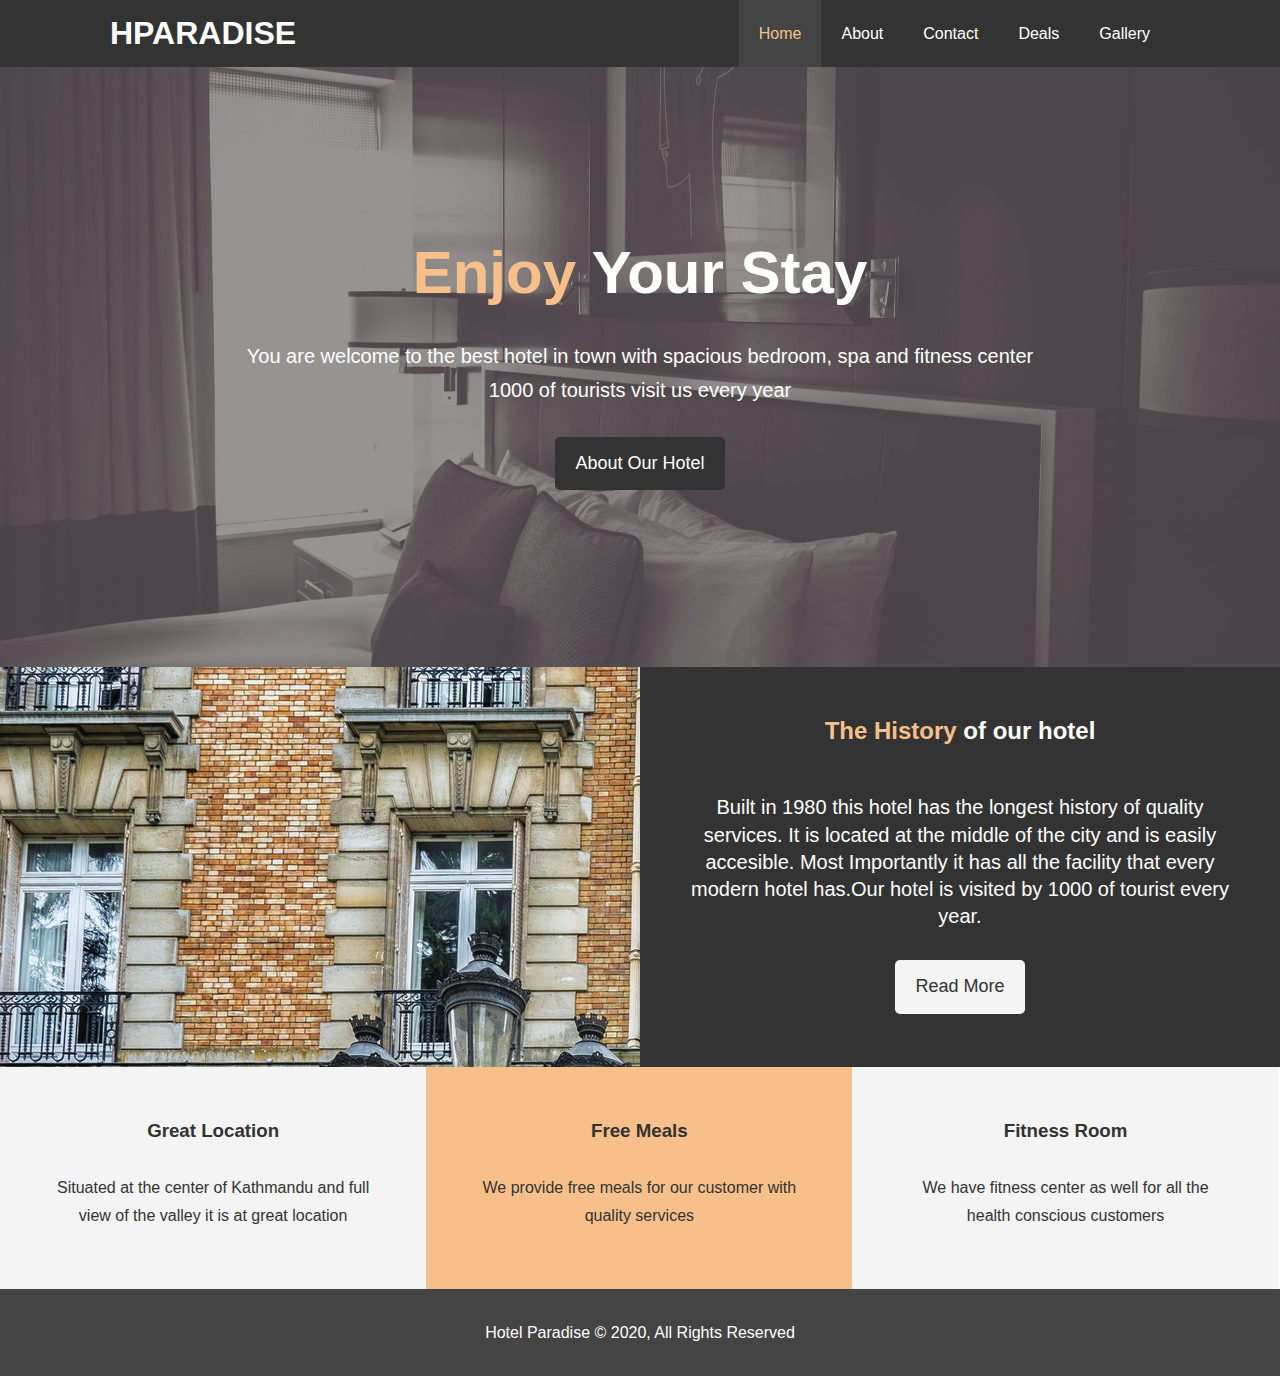
<file: index.html>
<!DOCTYPE html>
<html lang="en">
<head>
    <meta charset="UTF-8">
    <meta name="viewport" content="width=device-width, initial-scale=1.0">
    <link rel="stylesheet" href="https://use.fontawesome.com/releases/v5.14.0/css/all.css" integrity="sha384-HzLeBuhoNPvSl5KYnjx0BT+WB0QEEqLprO+NBkkk5gbc67FTaL7XIGa2w1L0Xbgc" crossorigin="anonymous">
    <link rel="stylesheet" href="css/style.css">
    <title>Hotel Paradise</title>
</head>
<body>
    <header>
        <nav id = "navbar">
            <div class = "container">
                <h1 class = "logo"><a href="index.html">HPARADISE</a></h1>
                <ul>
                    <li><a class = "current" href="index.html">Home</a></li>
                    <li><a href="about.html">About</a></li>
                    <li><a href="contact.html">Contact</a></li>
                    <li><a href="deal.html">Deals</a></li>
                    <li><a href="gallery.html">Gallery</a></li>
                </ul>

            </div>
        </nav>
        <!-- Showcase -->
        <div id="showcase">
            <div class = "container">
                 <div class = "showcase-content">
                    <h1><span class = "text-primary">Enjoy</span> Your Stay</h1>
                    <p class = "main">
                        You are welcome to the best hotel in town with spacious bedroom, spa and fitness center<br>1000 of tourists visit us every year
                    </p>
                    <a class = "btn" href="about.html">About Our Hotel</a>
                 </div>
                    
            </div>
        </div>
    </header>
    <!-- First Section -->
    <section id = "home-info" class = "bg-dark">
        <div class = "info-img"></div>
        <div class = "info-content">
            <h2><span class = "text-primary">The History</span> of our hotel</h2>
            <p class = "main">
                Built in 1980 this hotel has the longest history of quality services. It is located at the  middle of the city and is easily accesible. Most Importantly it has all the facility that every modern hotel has.Our hotel is visited by 1000 of tourist every year.
            </p>
            <a class = "btn btn-light" href="about.html">Read More</a>
        </div>

    </section>
    <!-- Second Section -->
    <section id = "features">
        <div class="box bg-light">
            <i class="fas fa-hotel fa-3x"></i>
            <h3>Great Location</h3>
            <p>Situated at the center of Kathmandu and full view of the valley it is at great location</p>
        </div>
        <div class="box bg-orange">
            <i class="fas fa-utensils fa-3x"></i>
            <h3>Free Meals</h3>
            <p>We provide free meals for our customer with quality services</p>
        </div>
        <div class="box bg-light">
            <i class="fas fa-dumbbell fa-3x"></i>
            <h3>Fitness Room</h3>
            <p>We have fitness center as well for all the health conscious customers</p>
        </div>
    </section>
    <div class="clr"></div>
    <footer id = "main-footer">
        <p>Hotel Paradise &copy; 2020, All Rights Reserved</p>

    </footer>

</body>
</html>
</file>
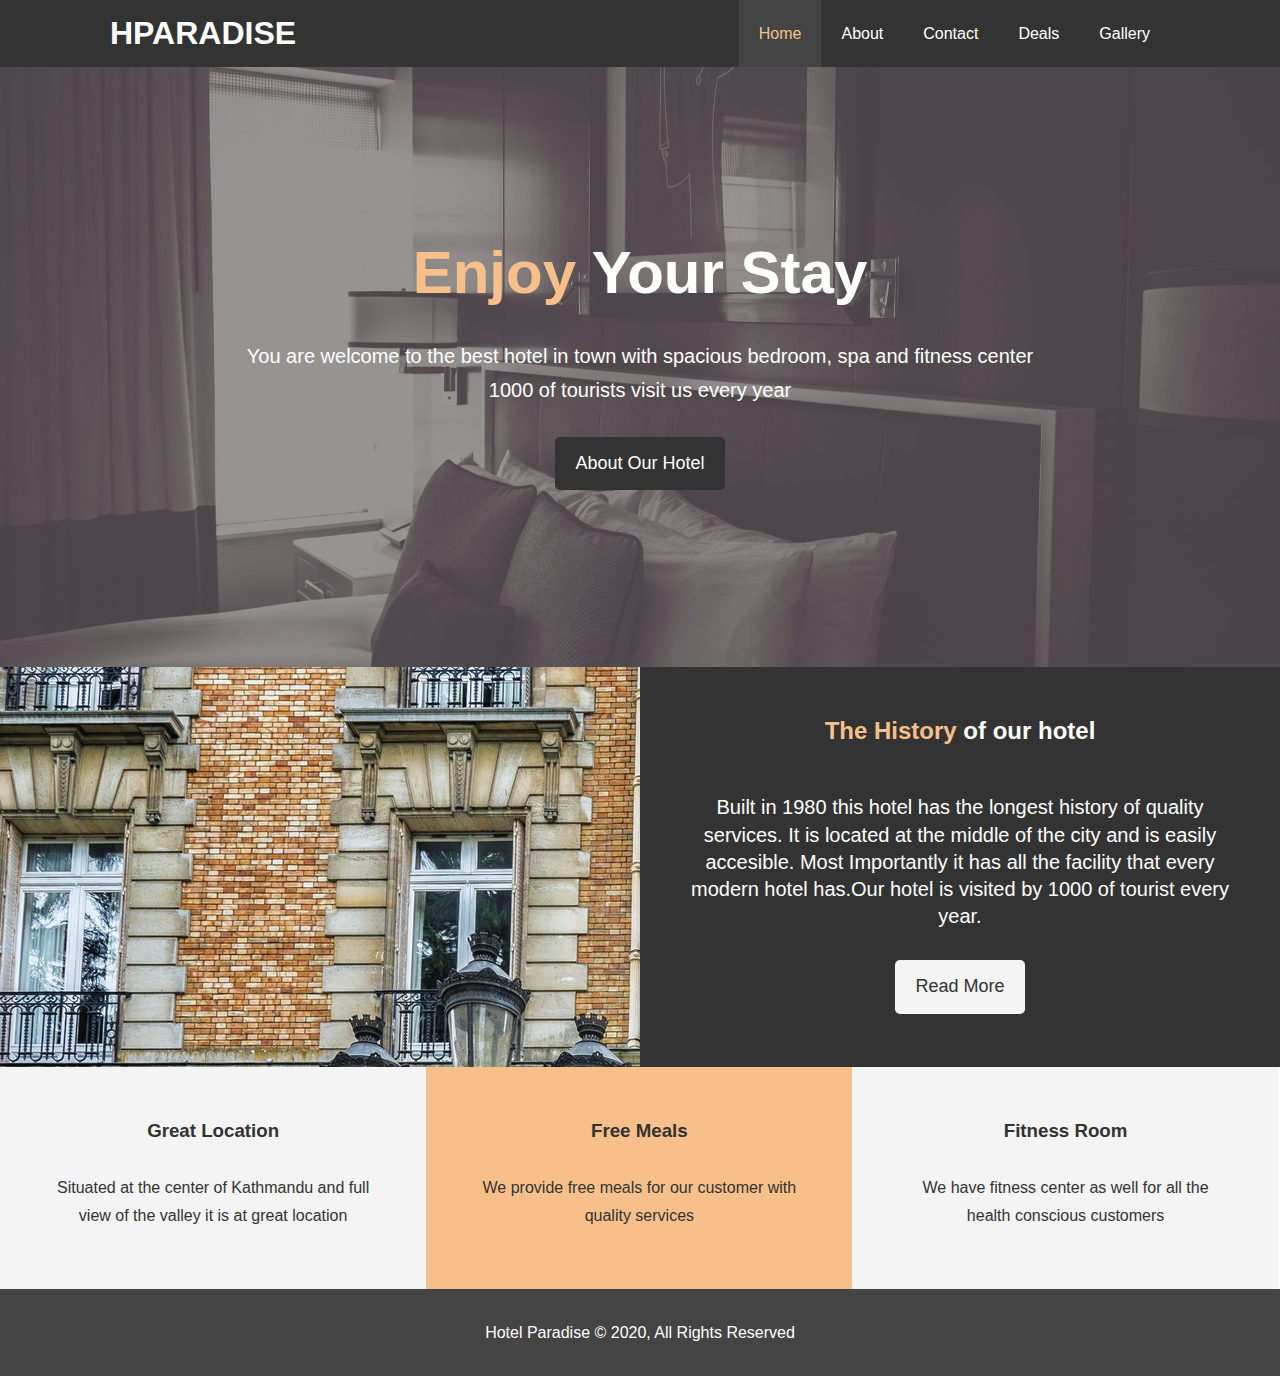
<file: Hotel Website/index.html>
<!DOCTYPE html>
<html lang="en">
<head>
    <meta charset="UTF-8">
    <meta name="viewport" content="width=device-width, initial-scale=1.0">
    <link rel="stylesheet" href="https://use.fontawesome.com/releases/v5.14.0/css/all.css" integrity="sha384-HzLeBuhoNPvSl5KYnjx0BT+WB0QEEqLprO+NBkkk5gbc67FTaL7XIGa2w1L0Xbgc" crossorigin="anonymous">
    <link rel="stylesheet" href="css/style.css">
    <title>Hotel Paradise</title>
</head>
<body>
    <header>
        <nav id = "navbar">
            <div class = "container">
                <h1 class = "logo"><a href="index.html">HPARADISE</a></h1>
                <ul>
                    <li><a class = "current" href="index.html">Home</a></li>
                    <li><a href="about.html">About</a></li>
                    <li><a href="contact.html">Contact</a></li>
                    <li><a href="deal.html">Deals</a></li>
                    <li><a href="gallery.html">Gallery</a></li>
                </ul>

            </div>
        </nav>
        <!-- Showcase -->
        <div id="showcase">
            <div class = "container">
                 <div class = "showcase-content">
                    <h1><span class = "text-primary">Enjoy</span> Your Stay</h1>
                    <p class = "main">
                        You are welcome to the best hotel in town with spacious bedroom, spa and fitness center<br>1000 of tourists visit us every year
                    </p>
                    <a class = "btn" href="about.html">About Our Hotel</a>
                 </div>
                    
            </div>
        </div>
    </header>
    <!-- First Section -->
    <section id = "home-info" class = "bg-dark">
        <div class = "info-img"></div>
        <div class = "info-content">
            <h2><span class = "text-primary">The History</span> of our hotel</h2>
            <p class = "main">
                Built in 1980 this hotel has the longest history of quality services. It is located at the  middle of the city and is easily accesible. Most Importantly it has all the facility that every modern hotel has.Our hotel is visited by 1000 of tourist every year.
            </p>
            <a class = "btn btn-light" href="about.html">Read More</a>
        </div>

    </section>
    <!-- Second Section -->
    <section id = "features">
        <div class="box bg-light">
            <i class="fas fa-hotel fa-3x"></i>
            <h3>Great Location</h3>
            <p>Situated at the center of Kathmandu and full view of the valley it is at great location</p>
        </div>
        <div class="box bg-orange">
            <i class="fas fa-utensils fa-3x"></i>
            <h3>Free Meals</h3>
            <p>We provide free meals for our customer with quality services</p>
        </div>
        <div class="box bg-light">
            <i class="fas fa-dumbbell fa-3x"></i>
            <h3>Fitness Room</h3>
            <p>We have fitness center as well for all the health conscious customers</p>
        </div>
    </section>
    <div class="clr"></div>
    <footer id = "main-footer">
        <p>Hotel Paradise &copy; 2020, All Rights Reserved</p>

    </footer>

</body>
</html>
</file>
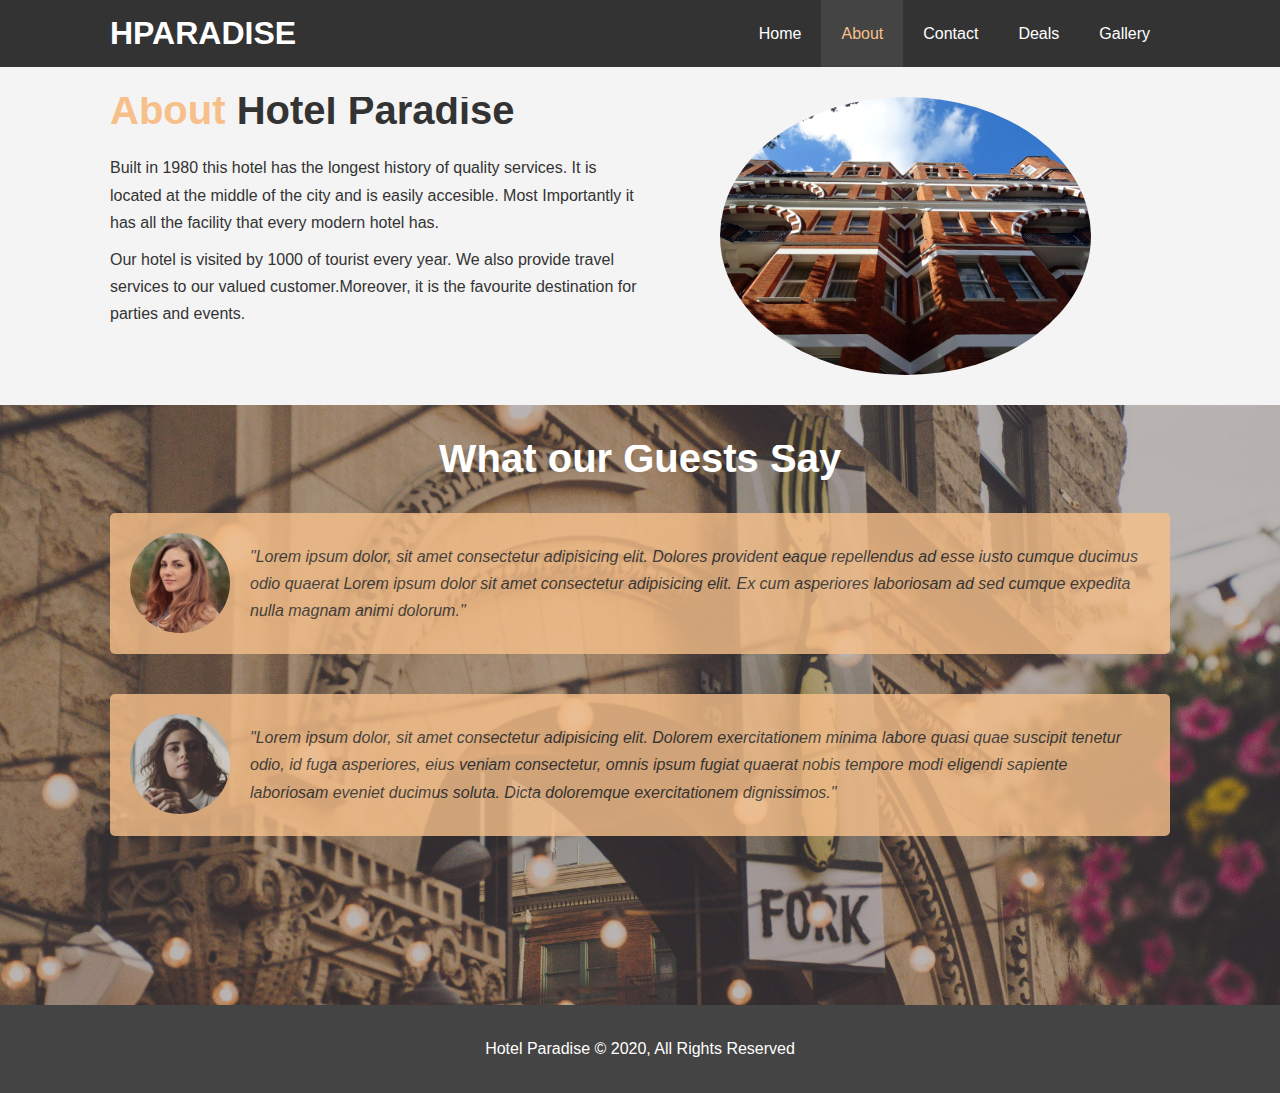
<file: about.html>
<!DOCTYPE html>
<html lang="en">
<head>
    <meta charset="UTF-8">
    <meta name="viewport" content="width=device-width, initial-scale=1.0">
    <link rel="stylesheet" href="css/style.css">
    <title>Hotel Paradise About</title>
</head>
<body>
    <header>
        <nav id = "navbar">
            <div class = "container">
                <h1 class = "logo"><a href="index.html">HPARADISE</a></h1>
                <ul>
                    <li><a href="index.html">Home</a></li>
                    <li><a class = "current" href="about.html">About</a></li>
                    <li><a href="contact.html">Contact</a></li>
                    <li><a href="deal.html">Deals</a></li>
                    <li><a href="gallery.html">Gallery</a></li>
                </ul>

            </div>
        </nav>
    </header>

    <section id = "about-info" class = "bg-light" >
        <div class="container">
            <div class="info-left">
                <h1 class = "l-heading"><span class = "text-primary">About</span> Hotel Paradise</h1>
                <p>Built in 1980 this hotel has the longest history of quality services. It is located at the middle of the city and is easily accesible. Most Importantly it has all the facility that every modern hotel has. </p>
                <p>Our hotel is visited by 1000 of tourist every year. We also provide travel services to our valued customer.Moreover, it is the favourite destination for parties and events.</p>
            </div>
            <div class="info-right">
               <img src="./images/photo-2.jpg" alt="hotel">
            </div>
        </div>
        
    </section>

    <!-- Testimonials -->
    <section id = "testimonials">
        <div class = "container">
            <h2 class = "l-heading">What our Guests Say</h2>
            <div class = "testimonial bg-orange" >
                <img src="./images/person-1.jpg" alt="suman">
                <p><i>"Lorem ipsum dolor, sit amet consectetur adipisicing elit. Dolores provident eaque repellendus ad esse iusto cumque ducimus odio quaerat Lorem ipsum dolor sit amet consectetur adipisicing elit. Ex cum asperiores laboriosam ad sed cumque expedita nulla magnam animi dolorum."</i></p>
                
            </div>
            <div class = "testimonial bg-orange" >
                <img src="./images/person-2.jpg" alt="jenny">
                <p><i>"Lorem ipsum dolor, sit amet consectetur adipisicing elit. Dolorem exercitationem minima labore quasi quae suscipit tenetur odio, id fuga asperiores, eius veniam consectetur, omnis ipsum fugiat quaerat nobis tempore modi eligendi sapiente laboriosam eveniet ducimus soluta. Dicta doloremque exercitationem dignissimos."</i></p>
                
            </div>

                
        </div>
    </section>
    <div class="clr"></div>

    <footer id = "main-footer">
        <p>Hotel Paradise &copy; 2020, All Rights Reserved</p>

    </footer>

</body>
</html>
</file>
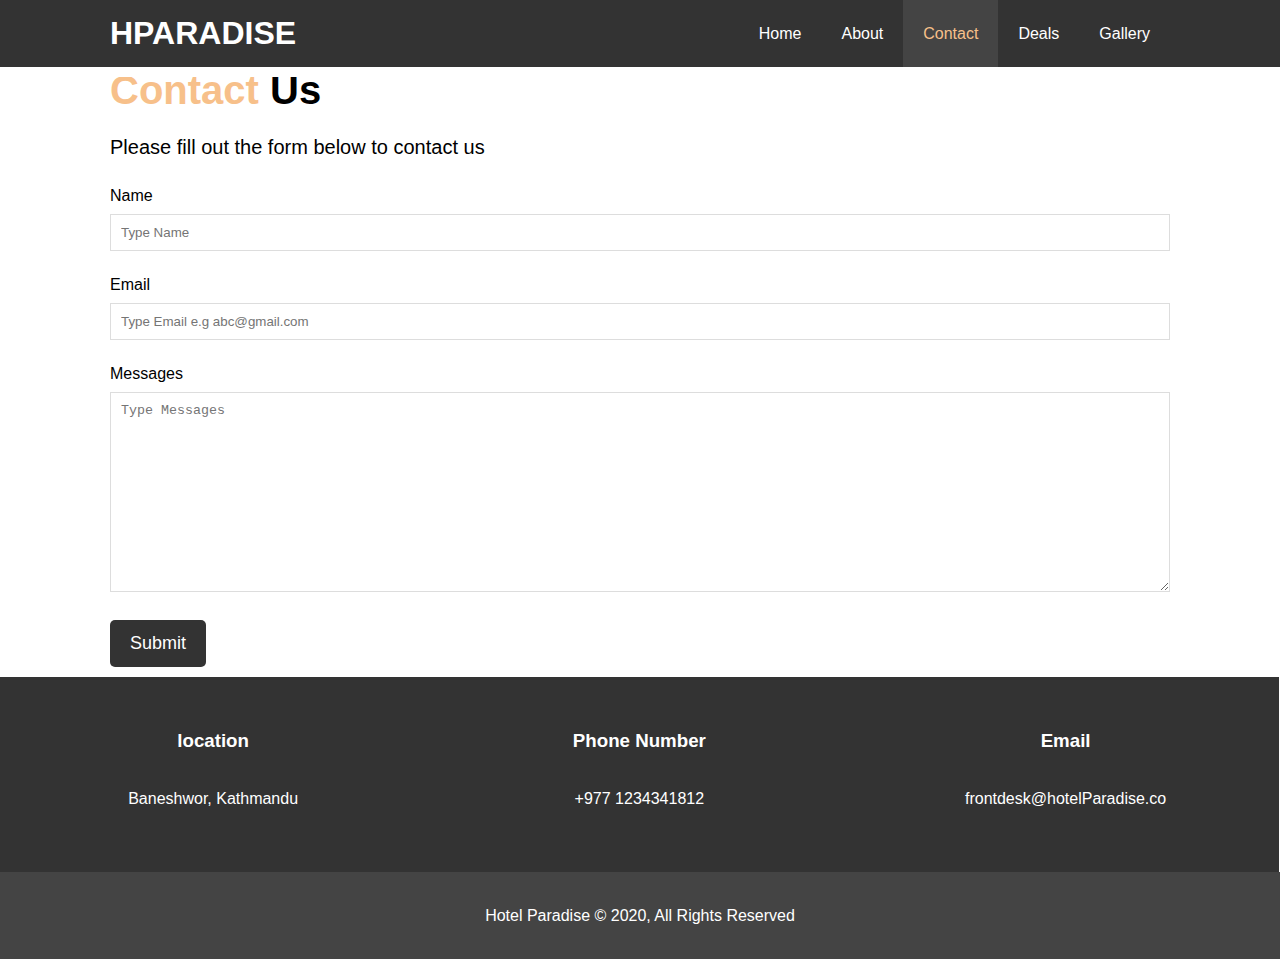
<file: contact.html>
<!DOCTYPE html>
<html lang="en">
<head>
    <meta charset="UTF-8">
    <meta name="viewport" content="width=device-width, initial-scale=1.0">
    <link rel="stylesheet" href="https://use.fontawesome.com/releases/v5.14.0/css/all.css" integrity="sha384-HzLeBuhoNPvSl5KYnjx0BT+WB0QEEqLprO+NBkkk5gbc67FTaL7XIGa2w1L0Xbgc" crossorigin="anonymous">
    <link rel="stylesheet" href="css/style.css">
    <title>Hotel Paradise Contact</title>
    
</head>
<body>
    <header>
        <nav id = "navbar">
            <div class = "container">
                <h1 class = "logo"><a href="index.html">HPARADISE</a></h1>
                <ul>
                    <li><a href="index.html">Home</a></li>
                    <li><a href="about.html">About</a></li>
                    <li><a class = "current" href="contact.html">Contact</a></li>
                    <li><a href="deal.html">Deals</a></li>
                    <li><a href="gallery.html">Gallery</a></li>
                </ul>

            </div>
        </nav>
    </header>

    <section id = "contact-form" class = "py-1">
        <div class = "container">
            <h1 class = "l-heading"><span class = "text-primary">Contact</span> Us</h1>
            <p class = "main">Please fill out the form below to contact us</p>
            <div id ="error_message"></div>
            <form action="/contact.html" name="my_form" onsubmit="return validate()">
                <div class = "form-group">
                    <label for="name">Name</label>
                    <input type="text" name = "name" id = "name" placeholder="Type Name">
                </div>
                <div class = "form-group">
                    <label for="email">Email</label>
                    <input type="email" name = "email" id = "email" placeholder="Type Email e.g abc@gmail.com">
                </div>
                <div class = "form-group">
                    <label for="message">Messages</label>
                    <textarea name="message" id = "message" placeholder="Type Messages"></textarea>
                </div>
                <button type = "submit" class = "btn">Submit</button>

            </form>

        </div>

    </section>
    <!-- Section Bottom -->
    <section id = "contact-info">
        <div class="box bg-dark">
            <i class="fas fa-hotel fa-3x"></i>
            <h3>location</h3>
            <p>Baneshwor, Kathmandu</p>
        </div>
        <div class="box bg-dark">
            <i class="fas fa-phone fa-3x"></i>
            <h3>Phone Number</h3>
            <p>+977 1234341812</p>
        </div>
        <div class="box bg-dark">
            <i class="fas fa-envelope fa-3x"></i>
            <h3>Email</h3>
            <p>frontdesk@hotelParadise.co</p>
        </div>
    </section>

    <div class="clr"></div>
    <footer id = "main-footer">
        <p>Hotel Paradise &copy; 2020, All Rights Reserved</p>

    </footer>
    <script src = "validate.js"></script>
    

</body>
</html>
</file>
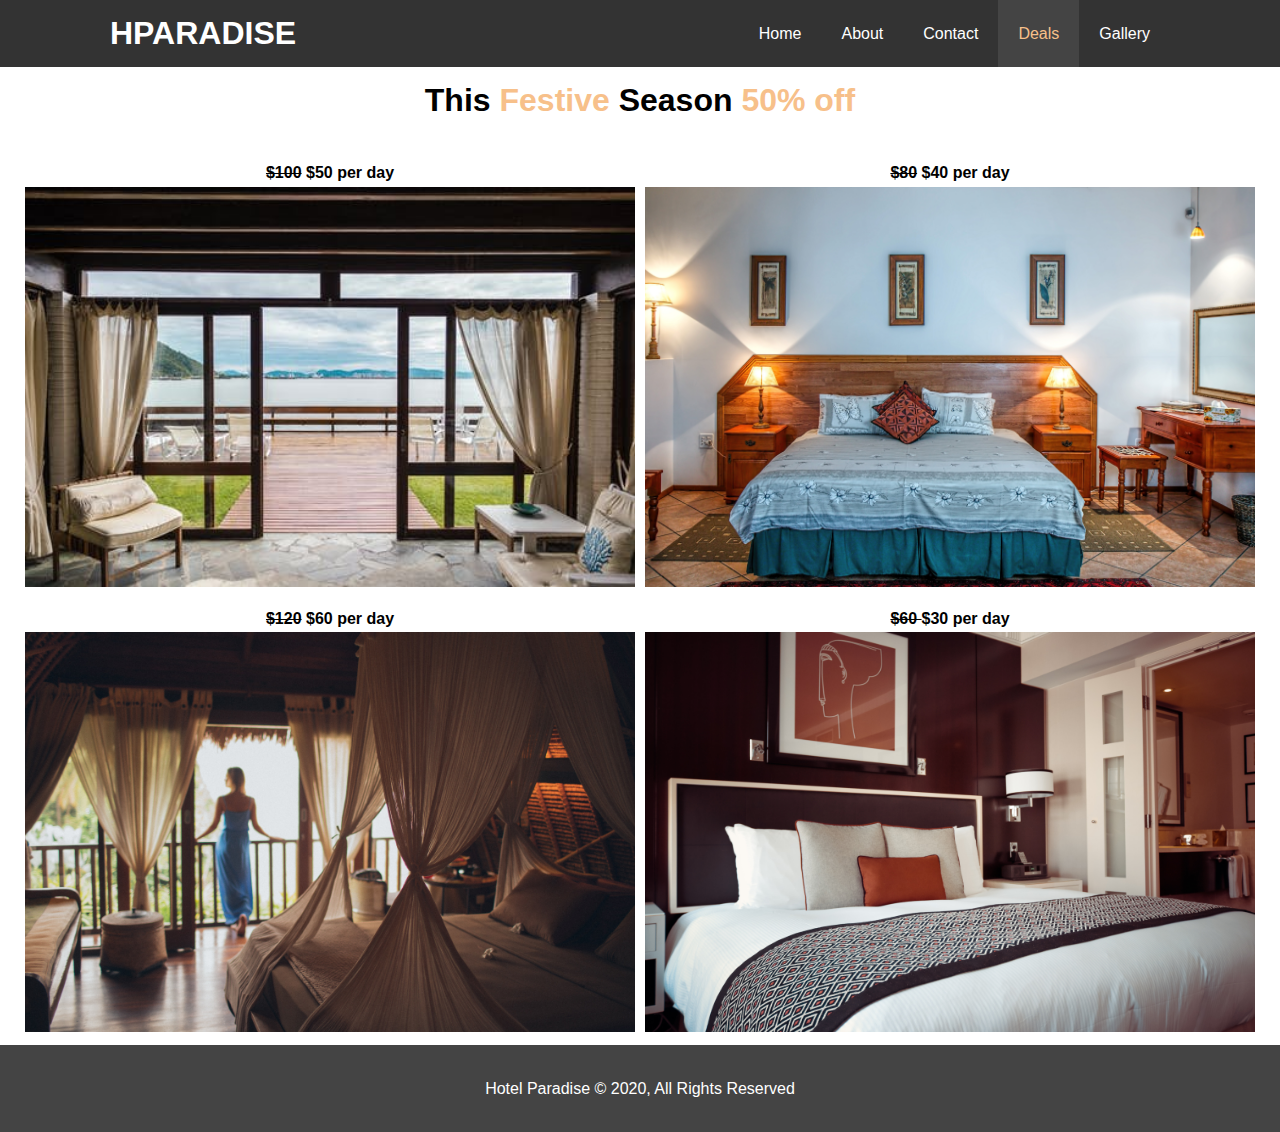
<file: deal.html>
<!DOCTYPE html>
<html lang="en">
<head>
    <meta charset="UTF-8">
    <meta name="viewport" content="width=device-width, initial-scale=1.0">
    <link rel="stylesheet" href="css/style.css">
    <title>Hotel Paradise About</title>
</head>
<body>
    <header>
        <nav id = "navbar">
            <div class = "container">
                <h1 class = "logo"><a href="index.html">HPARADISE</a></h1>
                <ul>
                    <li><a href="index.html">Home</a></li>
                    <li><a href="about.html">About</a></li>
                    <li><a href="contact.html">Contact</a></li>
                    <li><a class= "current" href="deal.html">Deals</a></li>
                    <li><a href="gallery.html">Gallery</a></li>
                </ul>

            </div>
        </nav>
    </header>
    <div class="head">
        <h1>This <span class = "text-primary">Festive</span> Season <span class = "text-primary">50% off</span></h1>
   </div>
    <div id ="deals">
        <div class="gallery">
            <div class = "description"><h4><s>$100</s> $50 per day</h4></div>
            <img src="./images/dealimage1.jpeg" alt="hotelroomimage">           
        </div>
        <div class="gallery">
            <div class = "description"><h4><s>$80</s> $40 per day</h4></div>
            <img src="./images/dealimage2.jpg" alt="hotelroomimage">
        </div>
        <div class="gallery">
            <div class = "description"><h4><s>$120</s> $60 per day</h4></div>
            <img src="./images/dealimage3.jpg" alt="hotelroomimage">           
        </div>
        <div class="gallery">
            <div class = "description"><h4><s>$60 </s> $30 per day</h4></div>
            <img src="./images/dealimage4.jpg" alt="hotelroomimage">
        </div>
    </div>

    <div class="clr"></div>
    <footer id = "main-footer">
        <p>Hotel Paradise &copy; 2020, All Rights Reserved</p>

    </footer>

</body>
</html>
</file>
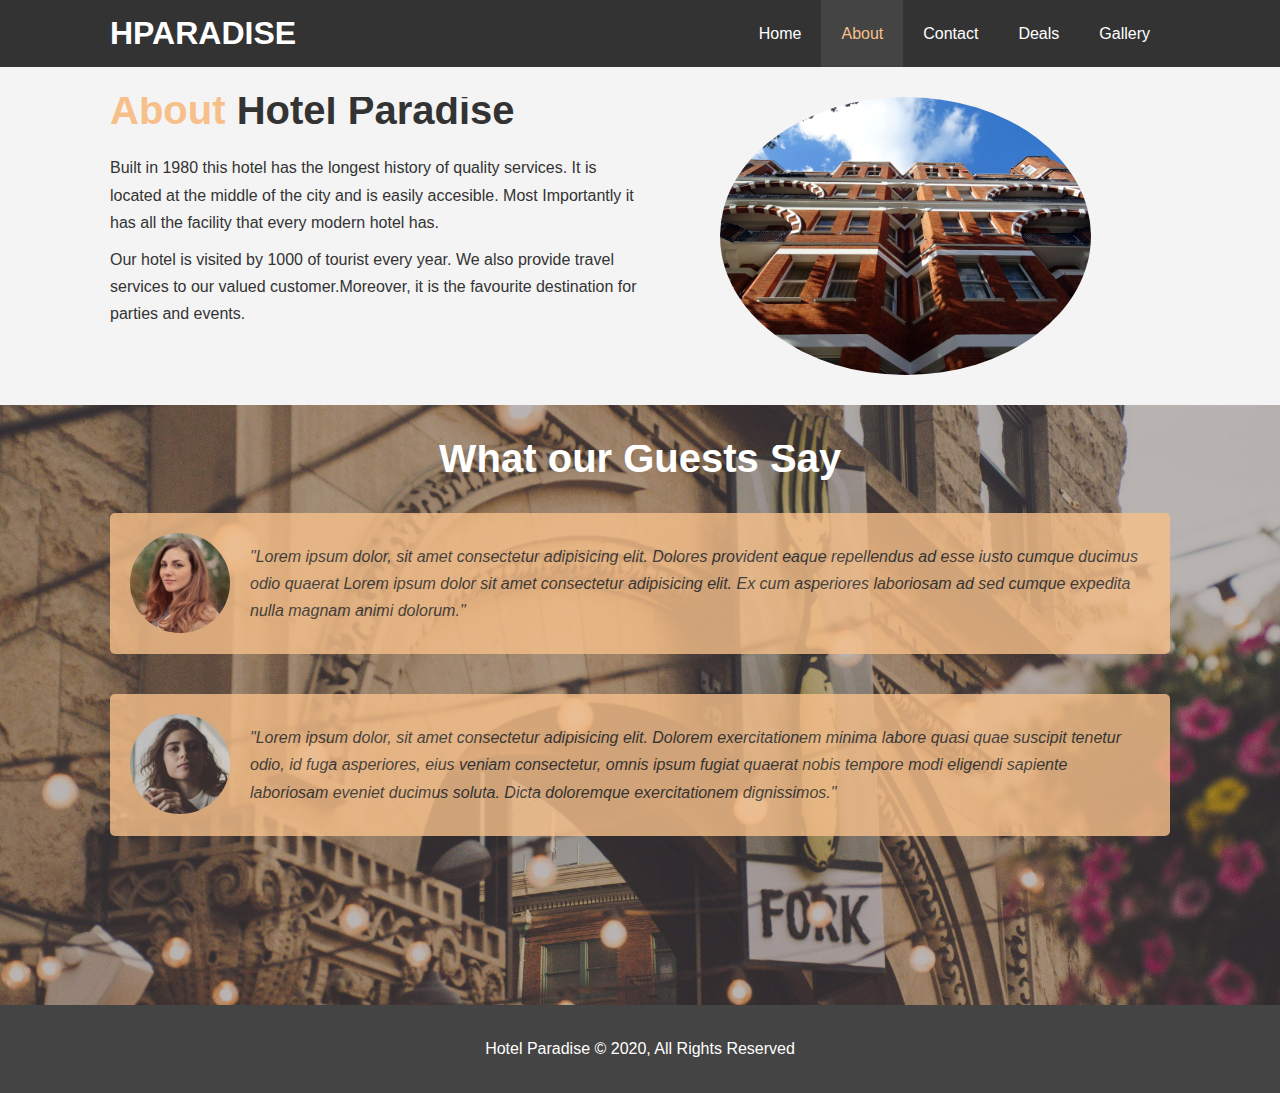
<file: Hotel Website/about.html>
<!DOCTYPE html>
<html lang="en">
<head>
    <meta charset="UTF-8">
    <meta name="viewport" content="width=device-width, initial-scale=1.0">
    <link rel="stylesheet" href="css/style.css">
    <title>Hotel Paradise About</title>
</head>
<body>
    <header>
        <nav id = "navbar">
            <div class = "container">
                <h1 class = "logo"><a href="index.html">HPARADISE</a></h1>
                <ul>
                    <li><a href="index.html">Home</a></li>
                    <li><a class = "current" href="about.html">About</a></li>
                    <li><a href="contact.html">Contact</a></li>
                    <li><a href="deal.html">Deals</a></li>
                    <li><a href="gallery.html">Gallery</a></li>
                </ul>

            </div>
        </nav>
    </header>

    <section id = "about-info" class = "bg-light" >
        <div class="container">
            <div class="info-left">
                <h1 class = "l-heading"><span class = "text-primary">About</span> Hotel Paradise</h1>
                <p>Built in 1980 this hotel has the longest history of quality services. It is located at the middle of the city and is easily accesible. Most Importantly it has all the facility that every modern hotel has. </p>
                <p>Our hotel is visited by 1000 of tourist every year. We also provide travel services to our valued customer.Moreover, it is the favourite destination for parties and events.</p>
            </div>
            <div class="info-right">
               <img src="./images/photo-2.jpg" alt="hotel">
            </div>
        </div>
        
    </section>

    <!-- Testimonials -->
    <section id = "testimonials">
        <div class = "container">
            <h2 class = "l-heading">What our Guests Say</h2>
            <div class = "testimonial bg-orange" >
                <img src="./images/person-1.jpg" alt="suman">
                <p><i>"Lorem ipsum dolor, sit amet consectetur adipisicing elit. Dolores provident eaque repellendus ad esse iusto cumque ducimus odio quaerat Lorem ipsum dolor sit amet consectetur adipisicing elit. Ex cum asperiores laboriosam ad sed cumque expedita nulla magnam animi dolorum."</i></p>
                
            </div>
            <div class = "testimonial bg-orange" >
                <img src="./images/person-2.jpg" alt="jenny">
                <p><i>"Lorem ipsum dolor, sit amet consectetur adipisicing elit. Dolorem exercitationem minima labore quasi quae suscipit tenetur odio, id fuga asperiores, eius veniam consectetur, omnis ipsum fugiat quaerat nobis tempore modi eligendi sapiente laboriosam eveniet ducimus soluta. Dicta doloremque exercitationem dignissimos."</i></p>
                
            </div>

                
        </div>
    </section>
    <div class="clr"></div>

    <footer id = "main-footer">
        <p>Hotel Paradise &copy; 2020, All Rights Reserved</p>

    </footer>

</body>
</html>
</file>
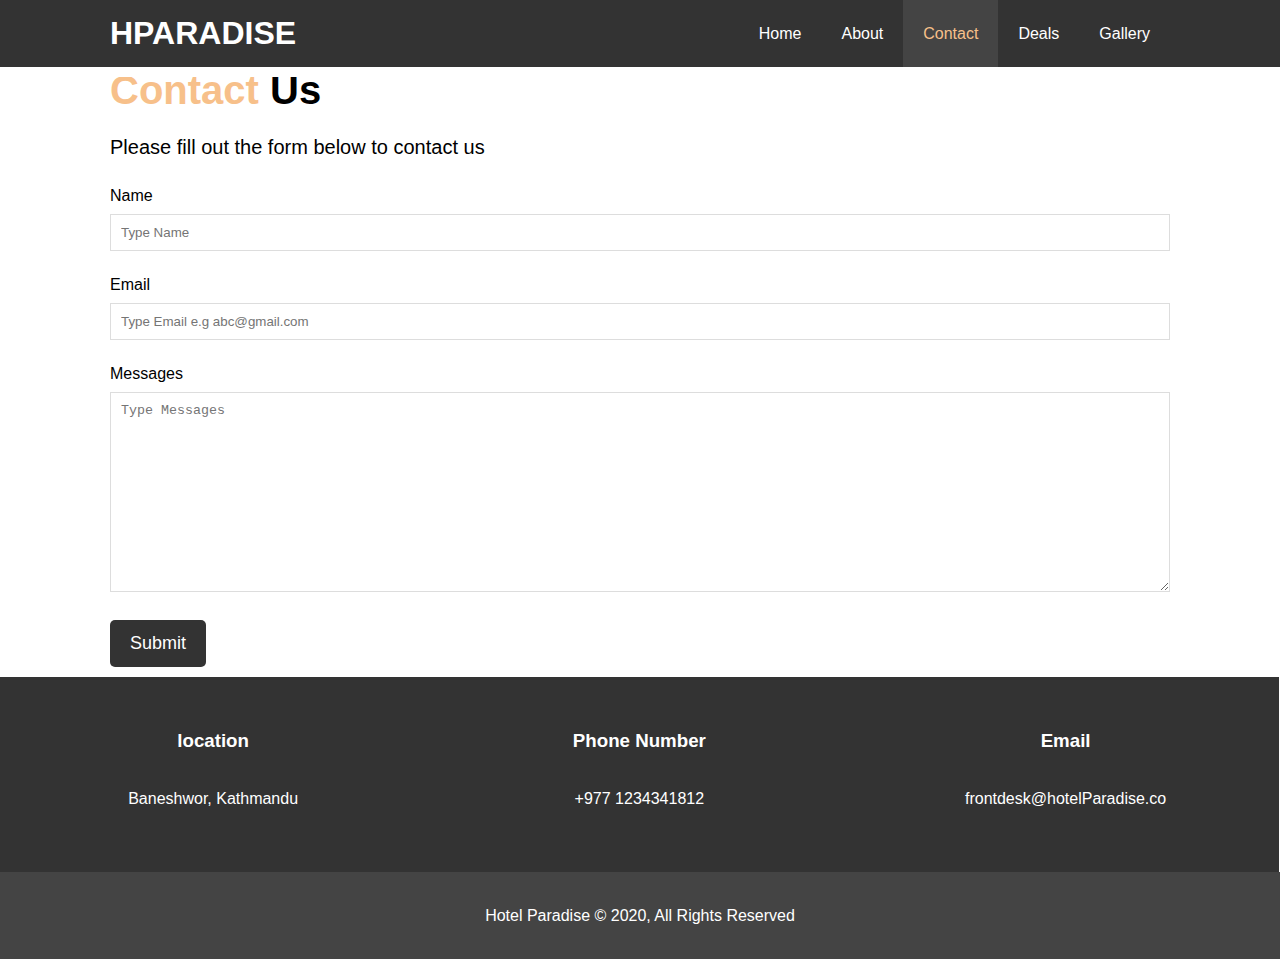
<file: Hotel Website/contact.html>
<!DOCTYPE html>
<html lang="en">
<head>
    <meta charset="UTF-8">
    <meta name="viewport" content="width=device-width, initial-scale=1.0">
    <link rel="stylesheet" href="https://use.fontawesome.com/releases/v5.14.0/css/all.css" integrity="sha384-HzLeBuhoNPvSl5KYnjx0BT+WB0QEEqLprO+NBkkk5gbc67FTaL7XIGa2w1L0Xbgc" crossorigin="anonymous">
    <link rel="stylesheet" href="css/style.css">
    <title>Hotel Paradise Contact</title>
    
</head>
<body>
    <header>
        <nav id = "navbar">
            <div class = "container">
                <h1 class = "logo"><a href="index.html">HPARADISE</a></h1>
                <ul>
                    <li><a href="index.html">Home</a></li>
                    <li><a href="about.html">About</a></li>
                    <li><a class = "current" href="contact.html">Contact</a></li>
                    <li><a href="deal.html">Deals</a></li>
                    <li><a href="gallery.html">Gallery</a></li>
                </ul>

            </div>
        </nav>
    </header>

    <section id = "contact-form" class = "py-1">
        <div class = "container">
            <h1 class = "l-heading"><span class = "text-primary">Contact</span> Us</h1>
            <p class = "main">Please fill out the form below to contact us</p>
            <div id ="error_message"></div>
            <form action="contact.html" name="my_form" onsubmit="return validate()">
                <div class = "form-group">
                    <label for="name">Name</label>
                    <input type="text" name = "name" id = "name" placeholder="Type Name">
                </div>
                <div class = "form-group">
                    <label for="email">Email</label>
                    <input type="email" name = "email" id = "email" placeholder="Type Email e.g abc@gmail.com">
                </div>
                <div class = "form-group">
                    <label for="message">Messages</label>
                    <textarea name="message" id = "message" placeholder="Type Messages"></textarea>
                </div>
                <button type = "submit" class = "btn">Submit</button>

            </form>

        </div>

    </section>
    <!-- Section Bottom -->
    <section id = "contact-info">
        <div class="box bg-dark">
            <i class="fas fa-hotel fa-3x"></i>
            <h3>location</h3>
            <p>Baneshwor, Kathmandu</p>
        </div>
        <div class="box bg-dark">
            <i class="fas fa-phone fa-3x"></i>
            <h3>Phone Number</h3>
            <p>+977 1234341812</p>
        </div>
        <div class="box bg-dark">
            <i class="fas fa-envelope fa-3x"></i>
            <h3>Email</h3>
            <p>frontdesk@hotelParadise.co</p>
        </div>
    </section>

    <div class="clr"></div>
    <footer id = "main-footer">
        <p>Hotel Paradise &copy; 2020, All Rights Reserved</p>

    </footer>
    <script src = "validate.js"></script>
    

</body>
</html>
</file>
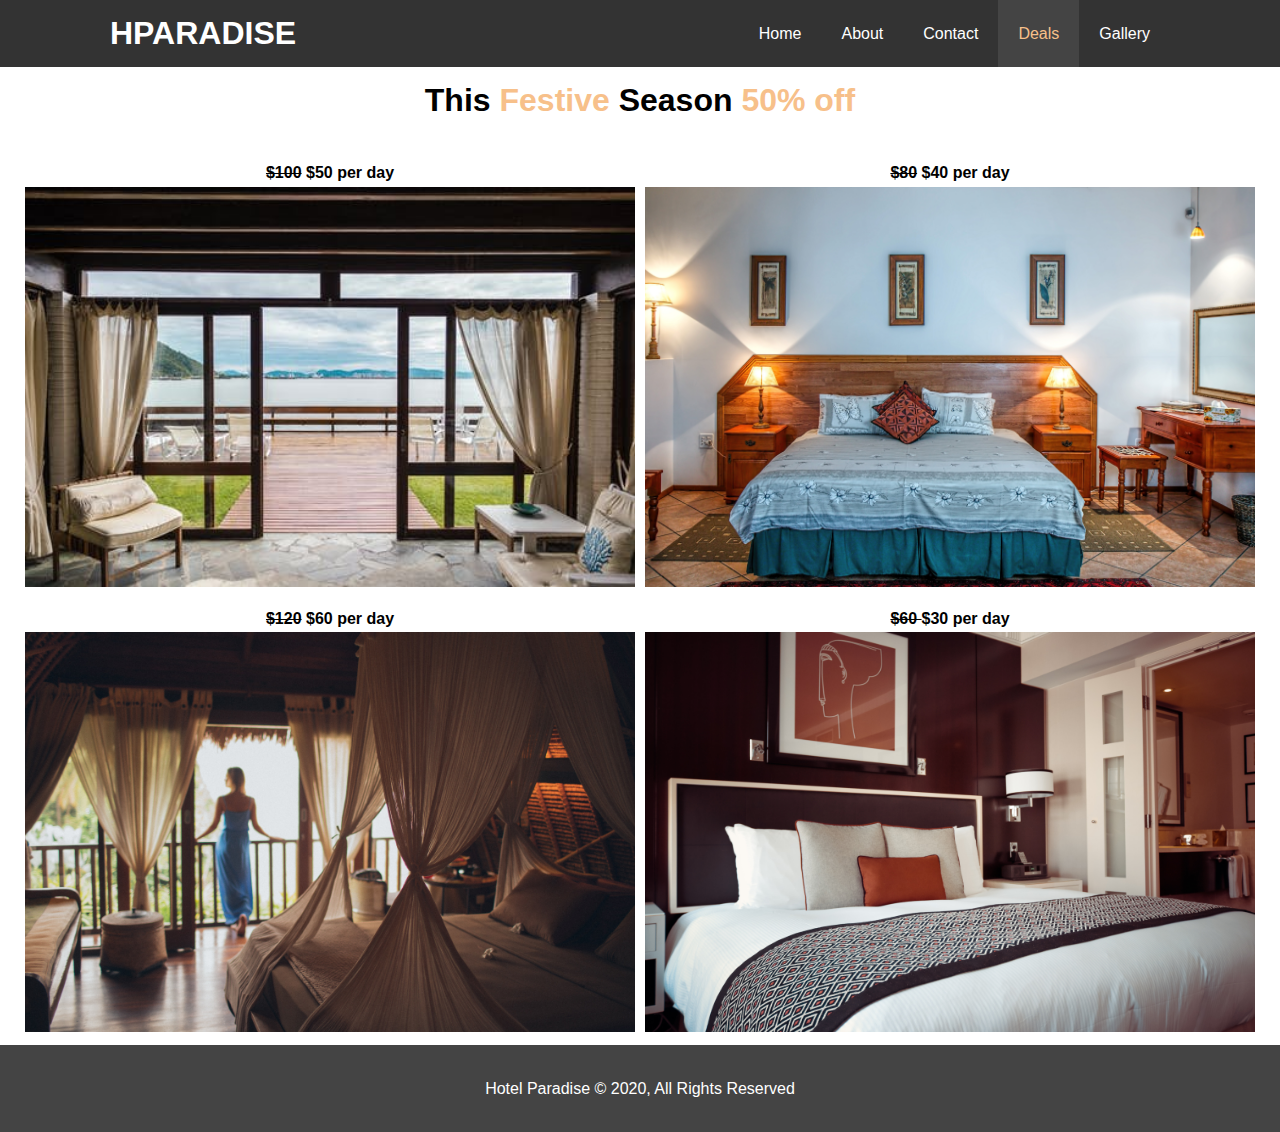
<file: Hotel Website/deal.html>
<!DOCTYPE html>
<html lang="en">
<head>
    <meta charset="UTF-8">
    <meta name="viewport" content="width=device-width, initial-scale=1.0">
    <link rel="stylesheet" href="css/style.css">
    <title>Hotel Paradise About</title>
</head>
<body>
    <header>
        <nav id = "navbar">
            <div class = "container">
                <h1 class = "logo"><a href="index.html">HPARADISE</a></h1>
                <ul>
                    <li><a href="index.html">Home</a></li>
                    <li><a href="about.html">About</a></li>
                    <li><a href="contact.html">Contact</a></li>
                    <li><a class= "current" href="deal.html">Deals</a></li>
                    <li><a href="gallery.html">Gallery</a></li>
                </ul>

            </div>
        </nav>
    </header>
    <div class="head">
        <h1>This <span class = "text-primary">Festive</span> Season <span class = "text-primary">50% off</span></h1>
   </div>
    <div id ="deals">
        <div class="gallery">
            <div class = "description"><h4><s>$100</s> $50 per day</h4></div>
            <img src="./images/dealimage1.jpeg" alt="hotelroomimage">           
        </div>
        <div class="gallery">
            <div class = "description"><h4><s>$80</s> $40 per day</h4></div>
            <img src="./images/dealimage2.jpg" alt="hotelroomimage">
        </div>
        <div class="gallery">
            <div class = "description"><h4><s>$120</s> $60 per day</h4></div>
            <img src="./images/dealimage3.jpg" alt="hotelroomimage">           
        </div>
        <div class="gallery">
            <div class = "description"><h4><s>$60 </s> $30 per day</h4></div>
            <img src="./images/dealimage4.jpg" alt="hotelroomimage">
        </div>
    </div>

    <div class="clr"></div>
    <footer id = "main-footer">
        <p>Hotel Paradise &copy; 2020, All Rights Reserved</p>

    </footer>

</body>
</html>
</file>
<file: css/style.css>
/* Reset */
* {
    margin: 0;
    padding: 0;
    box-sizing: border-box;
}

/* Main Styling */

body {
    font-family: 'Segoe UI', Tahoma, Geneva, Verdana, sans-serif;
    line-height: 1.7em;
}

a {
    color: #333;
    text-decoration: none;
}

h1, h2, h3 {
    padding-bottom: 20px;
}

p {
    margin: 10px 0;
}

/* Container */

.container {
    margin: auto;
    max-width: 1100px;
    overflow: auto;
    padding: 0 20px;
}

.text-primary {
    color: #f7c08a;
}

.main {
    font-size: 20px;
}

.btn {
    display:inline-block;
    font-size: 18px;
    color: #fff;
    background: #333;
    padding: 13px 20px;
    border-radius: 5px;
    border: none;
}

.btn:hover {
    background:#f7c08a;
    color:#333;
}

.btn-light {
    background: #f4f4f4;
    color: #333;
}

/* Navbar */

#navbar {
    background: #333;
    color: #fff;
    overflow: auto;
}

#navbar a {
    color: #fff;
}

#navbar h1 {
    float: left;
    padding-top: 20px;
}

#navbar ul {
    list-style: none;
    float: right;
}

#navbar ul li {
    float :left;
}

#navbar ul li a {
    display: block;
    padding: 20px;
    text-align: center;
}

#navbar ul li a.current,
#navbar ul li a:hover {
    background: #444;
    color: #f7c08a;
}

/* Showcase */

#showcase {
    background: url('../images/showcase.jpg');
    background-repeat: no-repeat;
    background-position:center center;
    background-size: cover;
    height: 600px;
}

#showcase .showcase-content {
    color: #fff;
    text-align: center;
    padding-top: 170px;
}

#showcase .showcase-content h1 {
    font-size: 60px;
    line-height: 1.2em;
}

#showcase .showcase-content p {
    padding-bottom: 20px;
    line-height: 1.7em;
}

/* Home Info */
.bg-dark {
    background: #333;
    color: #fff;
}

#home-info {
    height: 400px;
}

#home-info .info-img {
    float: left;
    width: 50%;
    background: url('../images/photo-1.jpg') no-repeat;
    min-height: 100%;
}

#home-info .info-content {
    float: right;
    width: 50%;
    height: 100%;
    text-align: center;
    padding: 50px 30px;
    overflow: hidden;
}

#home-info .info-content p {
    padding: 20px;
}

/* Features */

.box {
    float: left;
    width:33.3%;
    padding: 50px;
    text-align:center; 
}

.box i {
    margin-bottom: 10px;
}

.bg-orange {
    background: #f7c08a;
    color: #333;
}

.bg-light {
    background: #f4f4f4;
    color: #333;
}

/* About Info */

#about-info {
    padding: 30px;
}
#about-info .info-right {
    float:right;
    width: 50%;
    min-height: 100%;
}

#about-info .info-right img{
    display: block;
    margin: auto;
    width: 70%;  
    border-radius: 50%;
}

#about-info .info-left {
    float: left;
    width: 50%;
    min-height: 100%;

}

.l-heading {
    font-size: 40px;
}

#testimonials {
    height: 600px;
    background: url('../images/test-bg.jpg');
    background-repeat: no-repeat;
    background-position: center center;
    background-size: cover;
    padding: 40px;
}

#testimonials .testimonial img{
    width: 100px;
    float:left;
    margin-right: 20px;
    border-radius: 50%;
}

#testimonials .testimonial {
    padding: 20px;
    margin-bottom: 40px; 
    border-radius: 5px;
    opacity: 0.8;
}

#testimonials h2 {
    color: #fff;
    text-align: center;
    padding-bottom: 40px;
}

/* Contact Form */

.py-1 {
    padding: 10px 0;
}

#contact-form .form-group {
    margin-bottom: 20px;
    
}

#contact-form label {
    display: block;
    margin-bottom: 5px;
}

#contact-form input,
#contact-form textarea{
     width: 100%;
     padding: 10px;
     border: 1px #ddd solid;

}

#contact-form input:focus,
#contact-form textarea:focus {
    outline: none;
    border-color:#f7c08a;
}

#contact-form textarea {
    height: 200px;
}

/* Deals */
#deals {
    padding:20px;
    max-width:1366px; 
    text-align:center;
}

.gallery {
    float: left;
    width:50%;
    padding: 5px;
}

.gallery img {
    width: 100%;
    height:400px;
}

.head h1 {
    padding-top: 20px;
    text-align: center;
}

/* Gallery */

.gallcontainer img {
    position: relative;
    top:10px;
    left:390px;
    width:600px;
    height:auto;

}

.gallcontainer h1 {
    padding: 10px;
    margin: 10px; 
    text-align:center;
}

#error_message {
    background-color: #f7c08a;
    padding:0px;
    margin-bottom: 20px;
    text-align:center;
    font-size: 14px;
}


/* Main-Footer */
/* To clear float */
.clr {
    clear: both;
}

#main-footer {
    text-align: center;
    background: #444;
    color: #fff;
    padding: 20px;
}
</file>
<file: Hotel Website/css/style.css>
/* Reset */
* {
    margin: 0;
    padding: 0;
    box-sizing: border-box;
}

/* Main Styling */

body {
    font-family: 'Segoe UI', Tahoma, Geneva, Verdana, sans-serif;
    line-height: 1.7em;
}

a {
    color: #333;
    text-decoration: none;
}

h1, h2, h3 {
    padding-bottom: 20px;
}

p {
    margin: 10px 0;
}

/* Container */

.container {
    margin: auto;
    max-width: 1100px;
    overflow: auto;
    padding: 0 20px;
}

.text-primary {
    color: #f7c08a;
}

.main {
    font-size: 20px;
}

.btn {
    display:inline-block;
    font-size: 18px;
    color: #fff;
    background: #333;
    padding: 13px 20px;
    border-radius: 5px;
    border: none;
}

.btn:hover {
    background:#f7c08a;
    color:#333;
}

.btn-light {
    background: #f4f4f4;
    color: #333;
}

/* Navbar */

#navbar {
    background: #333;
    color: #fff;
    overflow: auto;
}

#navbar a {
    color: #fff;
}

#navbar h1 {
    float: left;
    padding-top: 20px;
}

#navbar ul {
    list-style: none;
    float: right;
}

#navbar ul li {
    float :left;
}

#navbar ul li a {
    display: block;
    padding: 20px;
    text-align: center;
}

#navbar ul li a.current,
#navbar ul li a:hover {
    background: #444;
    color: #f7c08a;
}

/* Showcase */

#showcase {
    background: url('../images/showcase.jpg');
    background-repeat: no-repeat;
    background-position:center center;
    background-size: cover;
    height: 600px;
}

#showcase .showcase-content {
    color: #fff;
    text-align: center;
    padding-top: 170px;
}

#showcase .showcase-content h1 {
    font-size: 60px;
    line-height: 1.2em;
}

#showcase .showcase-content p {
    padding-bottom: 20px;
    line-height: 1.7em;
}

/* Home Info */
.bg-dark {
    background: #333;
    color: #fff;
}

#home-info {
    height: 400px;
}

#home-info .info-img {
    float: left;
    width: 50%;
    background: url('../images/photo-1.jpg') no-repeat;
    min-height: 100%;
}

#home-info .info-content {
    float: right;
    width: 50%;
    height: 100%;
    text-align: center;
    padding: 50px 30px;
    overflow: hidden;
}

#home-info .info-content p {
    padding: 20px;
}

/* Features */

.box {
    float: left;
    width:33.3%;
    padding: 50px;
    text-align:center; 
}

.box i {
    margin-bottom: 10px;
}

.bg-orange {
    background: #f7c08a;
    color: #333;
}

.bg-light {
    background: #f4f4f4;
    color: #333;
}

/* About Info */

#about-info {
    padding: 30px;
}
#about-info .info-right {
    float:right;
    width: 50%;
    min-height: 100%;
}

#about-info .info-right img{
    display: block;
    margin: auto;
    width: 70%;  
    border-radius: 50%;
}

#about-info .info-left {
    float: left;
    width: 50%;
    min-height: 100%;

}

.l-heading {
    font-size: 40px;
}

#testimonials {
    height: 600px;
    background: url('../images/test-bg.jpg');
    background-repeat: no-repeat;
    background-position: center center;
    background-size: cover;
    padding: 40px;
}

#testimonials .testimonial img{
    width: 100px;
    float:left;
    margin-right: 20px;
    border-radius: 50%;
}

#testimonials .testimonial {
    padding: 20px;
    margin-bottom: 40px; 
    border-radius: 5px;
    opacity: 0.8;
}

#testimonials h2 {
    color: #fff;
    text-align: center;
    padding-bottom: 40px;
}

/* Contact Form */

.py-1 {
    padding: 10px 0;
}

#contact-form .form-group {
    margin-bottom: 20px;
    
}

#contact-form label {
    display: block;
    margin-bottom: 5px;
}

#contact-form input,
#contact-form textarea{
     width: 100%;
     padding: 10px;
     border: 1px #ddd solid;

}

#contact-form input:focus,
#contact-form textarea:focus {
    outline: none;
    border-color:#f7c08a;
}

#contact-form textarea {
    height: 200px;
}

/* Deals */
#deals {
    padding:20px;
    max-width:1366px; 
    text-align:center;
}

.gallery {
    float: left;
    width:50%;
    padding: 5px;
}

.gallery img {
    width: 100%;
    height:400px;
}

.head h1 {
    padding-top: 20px;
    text-align: center;
}

/* Gallery */

.gallcontainer img {
    position: relative;
    top:10px;
    left:390px;
    width:600px;
    height:auto;

}

.gallcontainer h1 {
    padding: 10px;
    margin: 10px; 
    text-align:center;
}

#error_message {
    background-color: #f7c08a;
    padding:0px;
    margin-bottom: 20px;
    text-align:center;
    font-size: 14px;
}


/* Main-Footer */
/* To clear float */
.clr {
    clear: both;
}

#main-footer {
    text-align: center;
    background: #444;
    color: #fff;
    padding: 20px;
}
</file>
